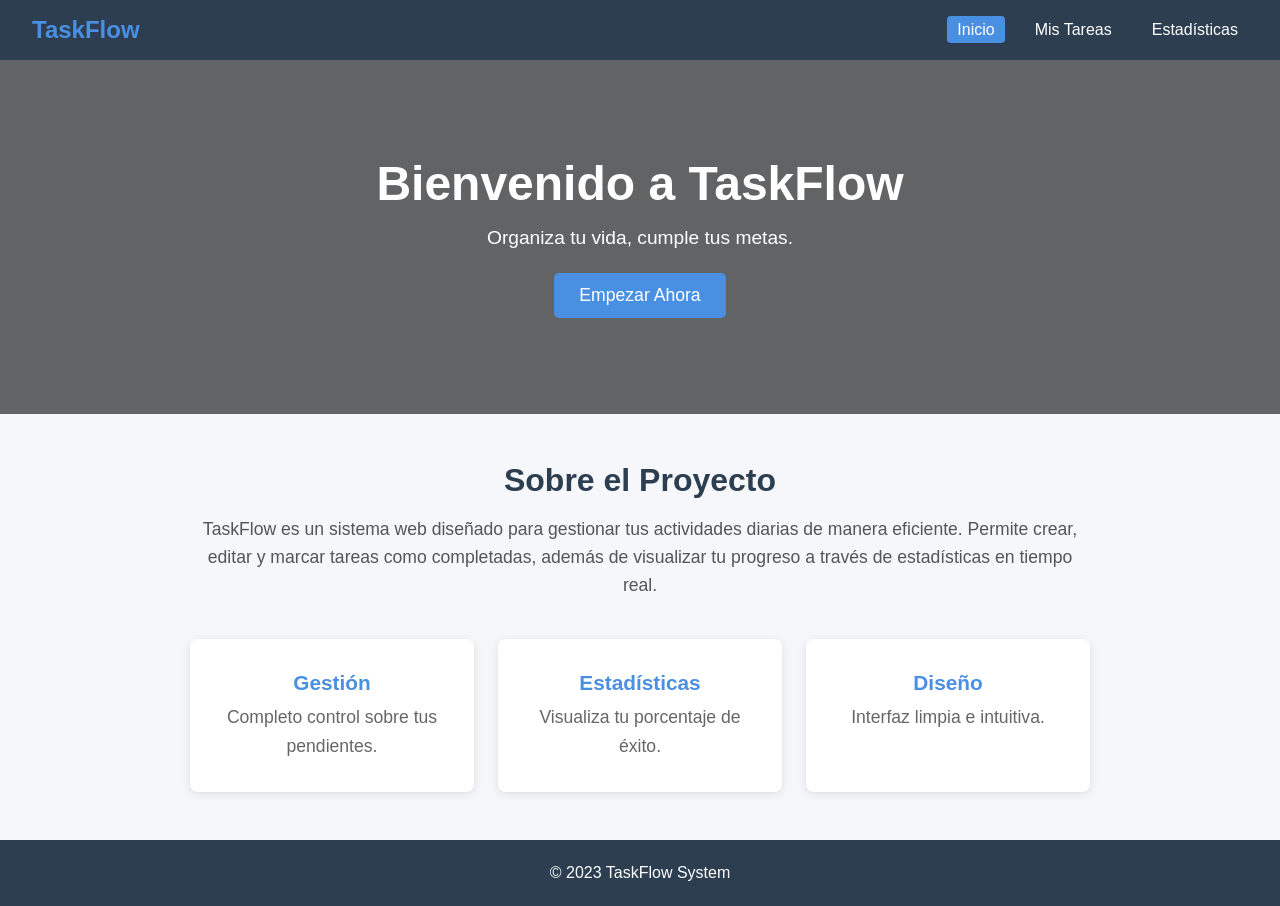
<file: home/index.html>
<!DOCTYPE html>
<html lang="es">
<head>
    <meta charset="UTF-8">
    <meta name="viewport" content="width=device-width, initial-scale=1.0">
    <title>TaskFlow - Inicio</title>
    <link rel="stylesheet" href="index.css">
</head>
<body>
    <nav class="navbar">
        <div class="logo">TaskFlow</div>
        <ul class="nav-links">
            <li><a href="index.html" class="active">Inicio</a></li>
            <li><a href="tareas.html">Mis Tareas</a></li>
            <li><a href="dashboard.html">Estadísticas</a></li>
        </ul>
    </nav>

    <header class="hero">
        <div class="hero-content">
            <h1>Bienvenido a TaskFlow</h1>
            <p>Organiza tu vida, cumple tus metas.</p>
            <a href="tareas.html" class="btn-primary">Empezar Ahora</a>
        </div>
    </header>

    <section class="info-section">
        <div class="container">
            <h2>Sobre el Proyecto</h2>
            <p>TaskFlow es un sistema web diseñado para gestionar tus actividades diarias de manera eficiente. Permite crear, editar y marcar tareas como completadas, además de visualizar tu progreso a través de estadísticas en tiempo real.</p>
            
            <div class="features">
                <div class="card">
                    <h3>Gestión</h3>
                    <p>Completo control sobre tus pendientes.</p>
                </div>
                <div class="card">
                    <h3>Estadísticas</h3>
                    <p>Visualiza tu porcentaje de éxito.</p>
                </div>
                <div class="card">
                    <h3>Diseño</h3>
                    <p>Interfaz limpia e intuitiva.</p>
                </div>
            </div>
        </div>
    </section>

    <footer>
        <p>&copy; 2023 TaskFlow System</p>
    </footer>

    <script src="index.js"></script>
</body>
</html>
</file>
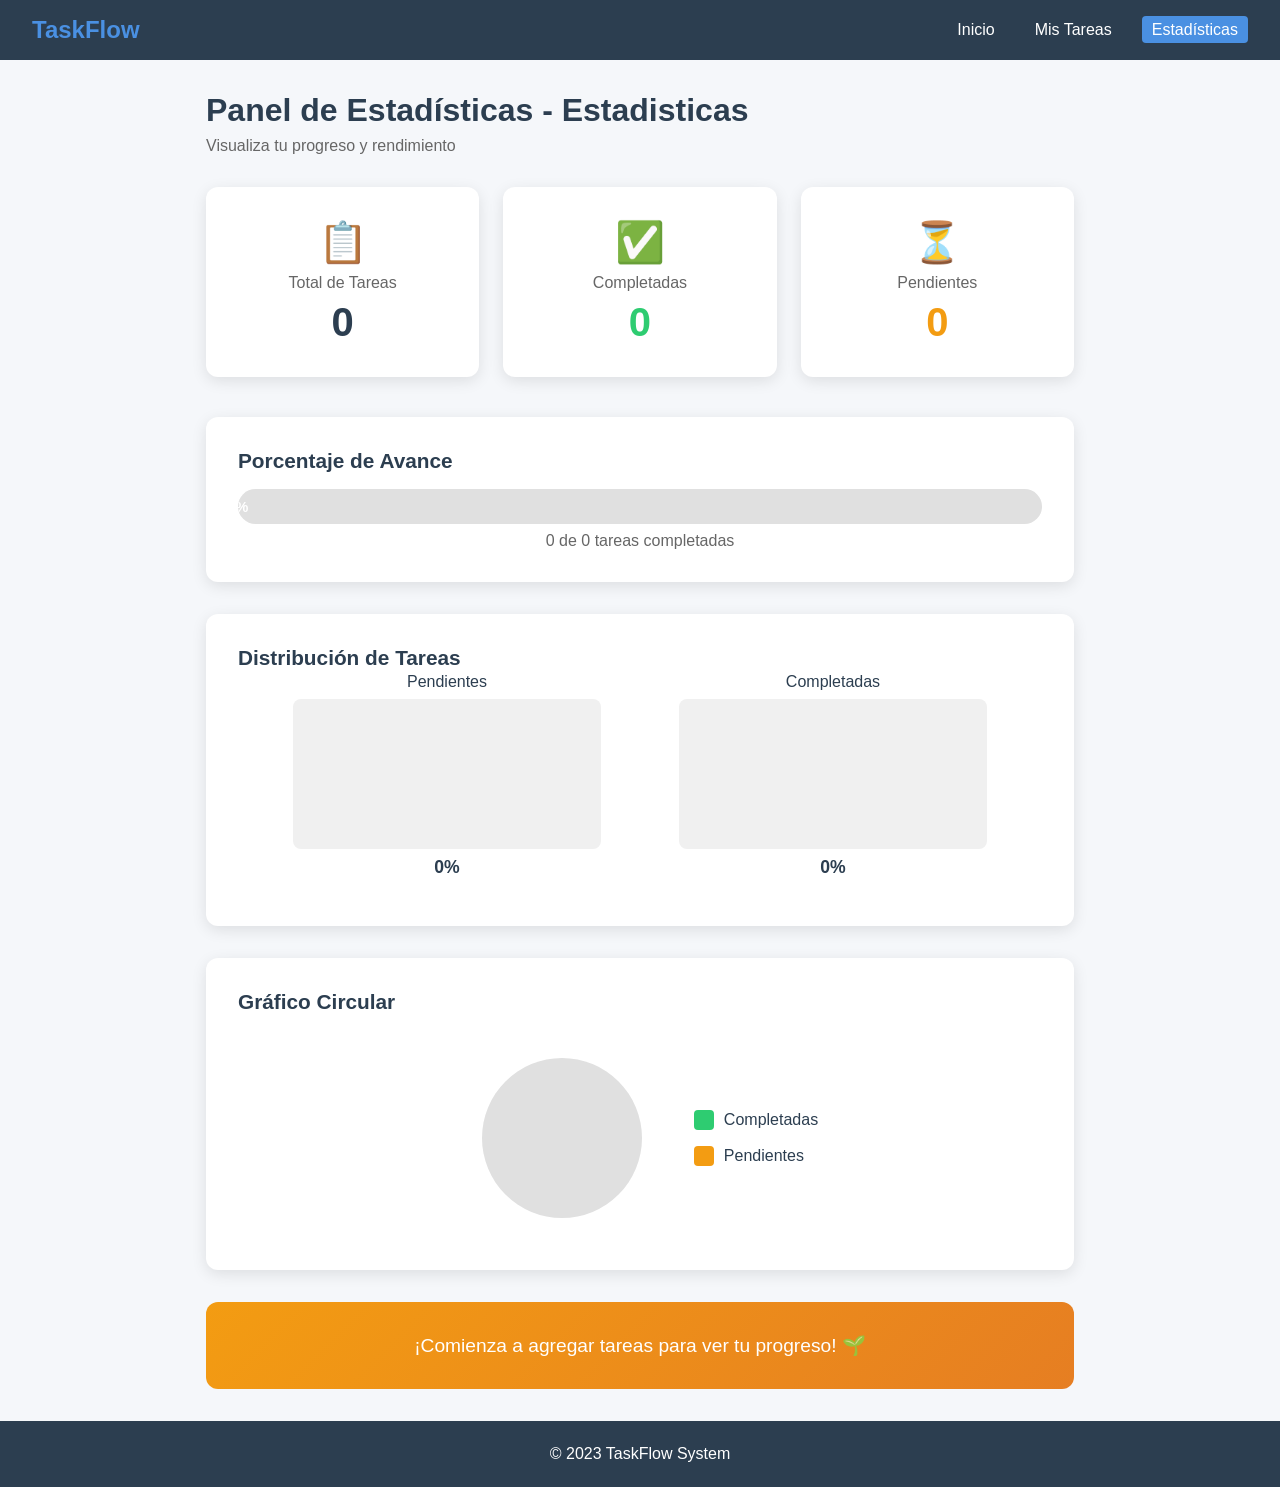
<file: dashboard/dashboard.html>
<!DOCTYPE html>
<html lang="es">
<head>
    <meta charset="UTF-8">
    <meta name="viewport" content="width=device-width, initial-scale=1.0">
    <title>TaskFlow - Estadísticas</title>
    <link rel="stylesheet" href="dashboard.css">
</head>
<body>
    <nav class="navbar">
        <div class="logo">TaskFlow</div>
        <ul class="nav-links">
            <li><a href="index.html">Inicio</a></li>
            <li><a href="tareas.html">Mis Tareas</a></li>
            <li><a href="dashboard.html" class="active">Estadísticas</a></li>
        </ul>
    </nav>

    <main class="container">
        <h2>Panel de Estadísticas - Estadisticas</h2>
        <p class="subtitle">Visualiza tu progreso y rendimiento</p>
        
        <!-- Tarjetas de estadísticas -->
        <div class="stats-grid">
            <div class="stat-card">
                <div class="stat-icon">📋</div>
                <h3>Total de Tareas</h3>
                <p id="stat-total" class="stat-number">0</p>
            </div>
            <div class="stat-card completed">
                <div class="stat-icon">✅</div>
                <h3>Completadas</h3>
                <p id="stat-completed" class="stat-number">0</p>
            </div>
            <div class="stat-card pending">
                <div class="stat-icon">⏳</div>
                <h3>Pendientes</h3>
                <p id="stat-pending" class="stat-number">0</p>
            </div>
        </div>
        
        <!-- Barra de progreso -->
        <div class="progress-section">
            <h3>Porcentaje de Avance</h3>
            <div class="progress-bar-container">
                <div id="progress-bar" class="progress-bar" style="width: 0%;">0%</div>
            </div>
            <p id="progress-text" class="progress-text">0 de 0 tareas completadas</p>
        </div>
        
        <!-- Gráfico de barras -->
        <div class="chart-section">
            <h3>Distribución de Tareas</h3>
            <div class="bar-chart">
                <div class="bar-group">
                    <div class="bar-label">Pendientes</div>
                    <div class="bar-wrapper">
                        <div id="bar-pending" class="bar bar-red" style="height: 0%;"></div>
                    </div>
                    <div id="label-pending" class="bar-value">0%</div>
                </div>
                <div class="bar-group">
                    <div class="bar-label">Completadas</div>
                    <div class="bar-wrapper">
                        <div id="bar-completed" class="bar bar-green" style="height: 0%;"></div>
                    </div>
                    <div id="label-completed" class="bar-value">0%</div>
                </div>
            </div>
        </div>
        
        <!-- Gráfico circular -->
        <div class="chart-section">
            <h3>Gráfico Circular</h3>
            <div class="pie-chart-container">
                <canvas id="pie-chart" width="200" height="200"></canvas>
                <div class="chart-legend">
                    <div class="legend-item">
                        <span class="legend-color green"></span>
                        <span>Completadas</span>
                    </div>
                    <div class="legend-item">
                        <span class="legend-color red"></span>
                        <span>Pendientes</span>
                    </div>
                </div>
            </div>
        </div>
        
        <!-- Mensaje motivacional -->
        <div id="motivation-card" class="motivation-card">
            <p id="motivation-text">¡Comienza a agregar tareas para ver tu progreso!</p>
        </div>
    </main>

    <footer>
        <p>&copy; 2023 TaskFlow System</p>
    </footer>

    <script src="dashboard.js"></script>
</body>
</html>
</file>
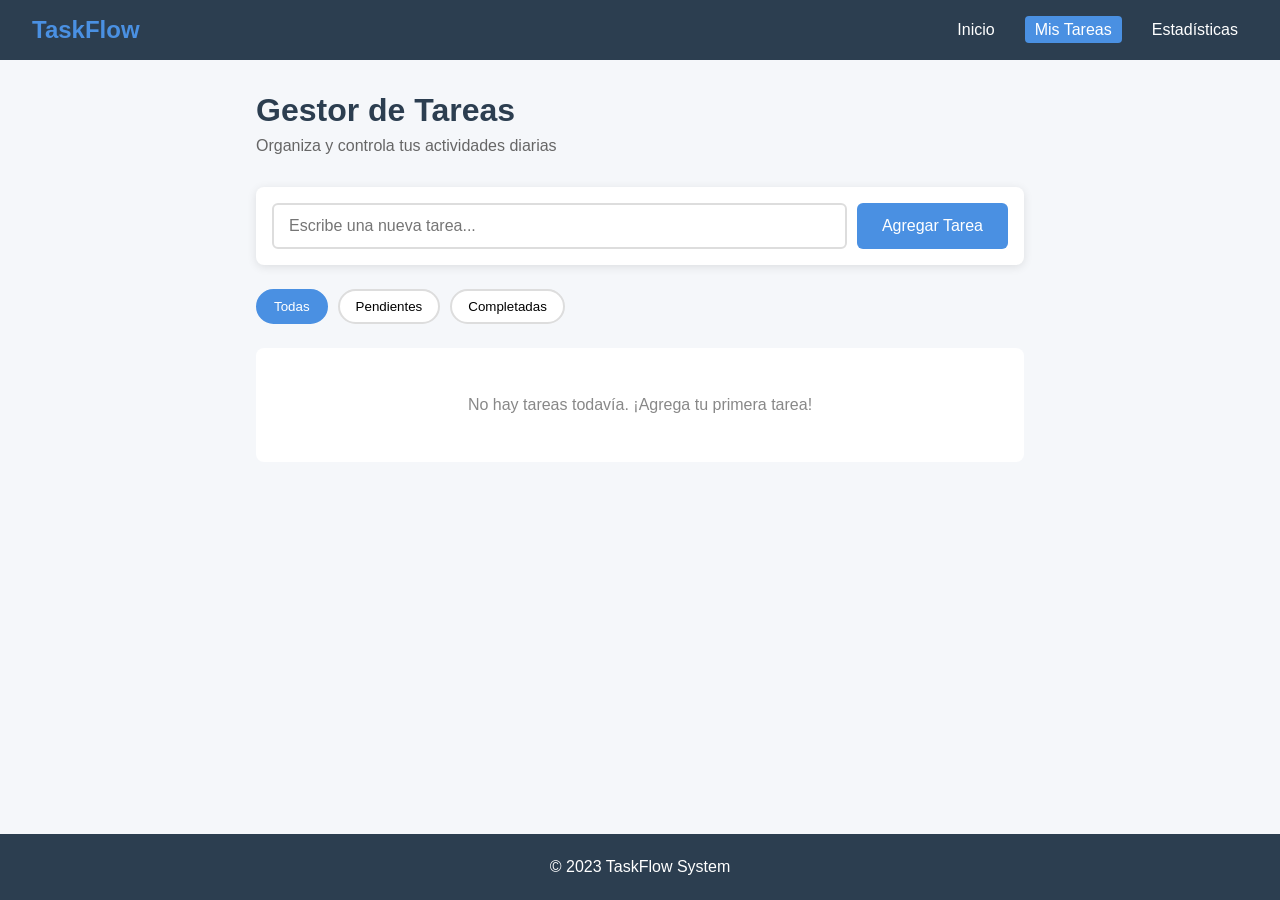
<file: task/tareas.html>
<!DOCTYPE html>
<html lang="es">
<head>
    <meta charset="UTF-8">
    <meta name="viewport" content="width=device-width, initial-scale=1.0">
    <title>TaskFlow - Mis Tareas</title>
    <link rel="stylesheet" href="tareas.css">
</head>
<body>
    <nav class="navbar">
        <div class="logo">TaskFlow</div>
        <ul class="nav-links">
            <li><a href="index.html">Inicio</a></li>
            <li><a href="tareas.html" class="active">Mis Tareas</a></li>
            <li><a href="dashboard.html">Estadísticas</a></li>
        </ul>
    </nav>

    <main class="container">
        <h2>Gestor de Tareas</h2>
        <p class="subtitle">Organiza y controla tus actividades diarias</p>
        
        <!-- Formulario para crear tareas -->
        <form id="task-form" class="task-form">
            <input type="text" id="task-input" placeholder="Escribe una nueva tarea..." required autocomplete="off">
            <button type="submit" class="btn-add">Agregar Tarea</button>
        </form>

        <!-- Filtros de tareas -->
        <div class="filters">
            <button class="filter-btn active" data-filter="all">Todas</button>
            <button class="filter-btn" data-filter="pending">Pendientes</button>
            <button class="filter-btn" data-filter="completed">Completadas</button>
        </div>

        <!-- Lista de tareas -->
        <ul id="task-list" class="task-list">
            <!-- Las tareas se cargan aquí dinámicamente -->
        </ul>

        <!-- Mensaje si no hay tareas -->
        <div id="empty-message" class="empty-message" style="display: none;">
            <p>No hay tareas todavía. ¡Agrega tu primera tarea!</p>
        </div>
    </main>

    <footer>
        <p>&copy; 2023 TaskFlow System</p>
    </footer>

    <script src="tareas.js"></script>
</body>
</html>
</file>
<file: home/index.css>
:root {
    --primary: #4a90e2;
    --secondary: #f5f7fa;
    --dark: #2c3e50;
    --light: #ffffff;
}

* {
    margin: 0;
    padding: 0;
    box-sizing: border-box;
    font-family: 'Segoe UI', Tahoma, Geneva, Verdana, sans-serif;
}

body {
    background-color: var(--secondary);
    color: var(--dark);
    min-height: 100vh;
    display: flex;
    flex-direction: column;
}

/* Navbar */
.navbar {
    background: var(--dark);
    padding: 1rem 2rem;
    display: flex;
    justify-content: space-between;
    align-items: center;
}

.logo {
    font-size: 1.5rem;
    font-weight: bold;
    color: var(--primary);
}

.nav-links {
    list-style: none;
    display: flex;
    gap: 20px;
}

.nav-links a {
    color: var(--light);
    text-decoration: none;
    padding: 5px 10px;
    border-radius: 4px;
    transition: 0.3s;
}

.nav-links a:hover,
.nav-links a.active {
    background: var(--primary);
}

/* Hero Section */
.hero {
    background: linear-gradient(rgba(0,0,0,0.6), rgba(0,0,0,0.6)), 
                url('https://images.unsplash.com/photo-1497032628192-86f99bcd76bc?w=1600');
    background-size: cover;
    background-position: center;
    color: white;
    text-align: center;
    padding: 6rem 1rem;
}

.hero-content h1 {
    font-size: 3rem;
    margin-bottom: 1rem;
}

.hero-content p {
    font-size: 1.2rem;
    margin-bottom: 1.5rem;
}

.btn-primary {
    background: var(--primary);
    color: white;
    padding: 12px 25px;
    text-decoration: none;
    border-radius: 5px;
    font-size: 1.1rem;
    display: inline-block;
    transition: transform 0.2s;
}

.btn-primary:hover {
    transform: scale(1.05);
}

/* Info Section */
.info-section {
    padding: 3rem 1rem;
}

.container {
    max-width: 900px;
    margin: 0 auto;
}

.info-section h2 {
    text-align: center;
    margin-bottom: 1rem;
    font-size: 2rem;
}

.info-section p {
    text-align: center;
    font-size: 1.1rem;
    line-height: 1.6;
    color: #555;
}

.features {
    display: grid;
    grid-template-columns: repeat(auto-fit, minmax(250px, 1fr));
    gap: 1.5rem;
    margin-top: 2.5rem;
}

.card {
    background: white;
    padding: 2rem;
    border-radius: 8px;
    box-shadow: 0 2px 10px rgba(0,0,0,0.1);
    text-align: center;
    transition: transform 0.3s;
}

.card:hover {
    transform: translateY(-5px);
}

.card h3 {
    color: var(--primary);
    margin-bottom: 0.5rem;
    font-size: 1.3rem;
}

.card p {
    color: #666;
}

/* Footer */
footer {
    text-align: center;
    padding: 1.5rem;
    background: var(--dark);
    color: var(--light);
    margin-top: auto;
}
</file>
<file: dashboard/dashboard.css>
:root {
    --primary: #4a90e2;
    --secondary: #f5f7fa;
    --dark: #2c3e50;
    --light: #ffffff;
    --success: #2ecc71;
    --warning: #f39c12;
    --danger: #e74c3c;
}

* {
    margin: 0;
    padding: 0;
    box-sizing: border-box;
    font-family: 'Segoe UI', Tahoma, Geneva, Verdana, sans-serif;
}

body {
    background-color: var(--secondary);
    color: var(--dark);
    min-height: 100vh;
    display: flex;
    flex-direction: column;
}

/* Navbar */
.navbar {
    background: var(--dark);
    padding: 1rem 2rem;
    display: flex;
    justify-content: space-between;
    align-items: center;
}

.logo {
    font-size: 1.5rem;
    font-weight: bold;
    color: var(--primary);
}

.nav-links {
    list-style: none;
    display: flex;
    gap: 20px;
}

.nav-links a {
    color: var(--light);
    text-decoration: none;
    padding: 5px 10px;
    border-radius: 4px;
    transition: 0.3s;
}

.nav-links a:hover,
.nav-links a.active {
    background: var(--primary);
}

/* Container */
.container {
    max-width: 900px;
    margin: 2rem auto;
    padding: 0 1rem;
    width: 100%;
    flex: 1;
}

.container h2 {
    font-size: 2rem;
    margin-bottom: 0.5rem;
}

.subtitle {
    color: #666;
    margin-bottom: 2rem;
}

/* Stats Grid */
.stats-grid {
    display: grid;
    grid-template-columns: repeat(auto-fit, minmax(200px, 1fr));
    gap: 1.5rem;
    margin-bottom: 2.5rem;
}

.stat-card {
    background: white;
    padding: 2rem;
    border-radius: 12px;
    box-shadow: 0 4px 15px rgba(0,0,0,0.1);
    text-align: center;
    transition: transform 0.3s;
}

.stat-card:hover {
    transform: translateY(-5px);
}

.stat-icon {
    font-size: 2.5rem;
    margin-bottom: 0.5rem;
}

.stat-card h3 {
    font-size: 1rem;
    color: #666;
    margin-bottom: 0.5rem;
    font-weight: 500;
}

.stat-number {
    font-size: 2.5rem;
    font-weight: bold;
    color: var(--dark);
}

.stat-card.completed .stat-number {
    color: var(--success);
}

.stat-card.pending .stat-number {
    color: var(--warning);
}

/* Progress Section */
.progress-section {
    background: white;
    padding: 2rem;
    border-radius: 12px;
    box-shadow: 0 4px 15px rgba(0,0,0,0.1);
    margin-bottom: 2rem;
}

.progress-section h3 {
    font-size: 1.3rem;
    margin-bottom: 1rem;
}

.progress-bar-container {
    background: #e0e0e0;
    height: 35px;
    border-radius: 20px;
    overflow: hidden;
    position: relative;
}

.progress-bar {
    background: linear-gradient(90deg, var(--success), #27ae60);
    height: 100%;
    display: flex;
    align-items: center;
    justify-content: center;
    color: white;
    font-weight: bold;
    font-size: 0.9rem;
    transition: width 0.5s ease;
    border-radius: 20px;
}

.progress-text {
    text-align: center;
    margin-top: 0.5rem;
    color: #666;
}

/* Chart Section */
.chart-section {
    background: white;
    padding: 2rem;
    border-radius: 12px;
    box-shadow: 0 4px 15px rgba(0,0,0,0.1);
    margin-bottom: 2rem;
}

.chart-section h3 {
    font-size: 1.3rem;
    margin-bottom: 1.5rem;
}

/* Bar Chart */
.bar-chart {
    display: flex;
    justify-content: space-around;
    align-items: flex-end;
    height: 200px;
    padding: 1rem;
}

.bar-group {
    display: flex;
    flex-direction: column;
    align-items: center;
    width: 40%;
}

.bar-label {
    font-weight: 500;
    margin-bottom: 0.5rem;
}

.bar-wrapper {
    width: 100%;
    height: 150px;
    background: #f0f0f0;
    border-radius: 8px;
    display: flex;
    align-items: flex-end;
    overflow: hidden;
}

.bar {
    width: 100%;
    transition: height 0.5s ease;
    border-radius: 8px 8px 0 0;
}

.bar-red {
    background: linear-gradient(180deg, var(--warning), #e67e22);
}

.bar-green {
    background: linear-gradient(180deg, var(--success), #27ae60);
}

.bar-value {
    margin-top: 0.5rem;
    font-weight: bold;
    font-size: 1.1rem;
}

/* Pie Chart */
.pie-chart-container {
    display: flex;
    justify-content: center;
    align-items: center;
    gap: 2rem;
    flex-wrap: wrap;
}

#pie-chart {
    max-width: 200px;
}

.chart-legend {
    display: flex;
    flex-direction: column;
    gap: 1rem;
}

.legend-item {
    display: flex;
    align-items: center;
    gap: 10px;
}

.legend-color {
    width: 20px;
    height: 20px;
    border-radius: 4px;
}

.legend-color.green {
    background: var(--success);
}

.legend-color.red {
    background: var(--warning);
}

/* Motivation Card */
.motivation-card {
    background: linear-gradient(135deg, var(--primary), #667eea);
    padding: 2rem;
    border-radius: 12px;
    text-align: center;
    color: white;
}

.motivation-card p {
    font-size: 1.2rem;
    font-weight: 500;
}

/* Footer */
footer {
    text-align: center;
    padding: 1.5rem;
    background: var(--dark);
    color: var(--light);
}
</file>
<file: task/tareas.css>
:root {
    --primary: #4a90e2;
    --secondary: #f5f7fa;
    --dark: #2c3e50;
    --light: #ffffff;
    --success: #2ecc71;
    --danger: #e74c3c;
    --warning: #f39c12;
}

* {
    margin: 0;
    padding: 0;
    box-sizing: border-box;
    font-family: 'Segoe UI', Tahoma, Geneva, Verdana, sans-serif;
}

body {
    background-color: var(--secondary);
    color: var(--dark);
    min-height: 100vh;
    display: flex;
    flex-direction: column;
}

/* Navbar */
.navbar {
    background: var(--dark);
    padding: 1rem 2rem;
    display: flex;
    justify-content: space-between;
    align-items: center;
}

.logo {
    font-size: 1.5rem;
    font-weight: bold;
    color: var(--primary);
}

.nav-links {
    list-style: none;
    display: flex;
    gap: 20px;
}

.nav-links a {
    color: var(--light);
    text-decoration: none;
    padding: 5px 10px;
    border-radius: 4px;
    transition: 0.3s;
}

.nav-links a:hover,
.nav-links a.active {
    background: var(--primary);
}

/* Container */
.container {
    max-width: 800px;
    margin: 2rem auto;
    padding: 0 1rem;
    width: 100%;
    flex: 1;
}

.container h2 {
    font-size: 2rem;
    margin-bottom: 0.5rem;
}

.subtitle {
    color: #666;
    margin-bottom: 2rem;
}

/* Form */
.task-form {
    display: flex;
    gap: 10px;
    margin-bottom: 1.5rem;
    background: white;
    padding: 1rem;
    border-radius: 8px;
    box-shadow: 0 2px 10px rgba(0,0,0,0.1);
}

#task-input {
    flex: 1;
    padding: 12px 15px;
    font-size: 1rem;
    border: 2px solid #ddd;
    border-radius: 6px;
    outline: none;
    transition: border-color 0.3s;
}

#task-input:focus {
    border-color: var(--primary);
}

.btn-add {
    background: var(--primary);
    color: white;
    border: none;
    padding: 12px 25px;
    font-size: 1rem;
    border-radius: 6px;
    cursor: pointer;
    transition: background 0.3s;
}

.btn-add:hover {
    background: #357abd;
}

/* Filtros */
.filters {
    display: flex;
    gap: 10px;
    margin-bottom: 1.5rem;
}

.filter-btn {
    background: white;
    border: 2px solid #ddd;
    padding: 8px 16px;
    border-radius: 20px;
    cursor: pointer;
    transition: all 0.3s;
}

.filter-btn:hover,
.filter-btn.active {
    background: var(--primary);
    border-color: var(--primary);
    color: white;
}

/* Task List */
.task-list {
    list-style: none;
    background: white;
    border-radius: 8px;
    box-shadow: 0 2px 10px rgba(0,0,0,0.1);
    overflow: hidden;
}

.task-item {
    display: flex;
    justify-content: space-between;
    align-items: center;
    padding: 1rem 1.5rem;
    border-bottom: 1px solid #eee;
    transition: background 0.3s;
}

.task-item:last-child {
    border-bottom: none;
}

.task-item:hover {
    background: #f9f9f9;
}

.task-content {
    display: flex;
    align-items: center;
    gap: 15px;
    flex: 1;
}

.task-checkbox {
    width: 22px;
    height: 22px;
    cursor: pointer;
    accent-color: var(--success);
}

.task-text {
    font-size: 1rem;
    transition: all 0.3s;
}

.task-item.completed .task-text {
    text-decoration: line-through;
    color: #888;
}

.task-actions {
    display: flex;
    gap: 8px;
}

.btn-edit, .btn-delete {
    background: none;
    border: none;
    cursor: pointer;
    padding: 5px 10px;
    border-radius: 4px;
    transition: all 0.3s;
    font-size: 0.9rem;
}

.btn-edit {
    color: var(--warning);
    background: #fef3e2;
}

.btn-edit:hover {
    background: #fde4c2;
}

.btn-delete {
    color: var(--danger);
    background: #fdeaea;
}

.btn-delete:hover {
    background: #fddcdc;
}

/* Empty Message */
.empty-message {
    text-align: center;
    padding: 3rem;
    color: #888;
    background: white;
    border-radius: 8px;
}

/* Edit Mode */
.task-item.editing .task-text {
    border: 2px solid var(--primary);
    padding: 5px 10px;
    border-radius: 4px;
    outline: none;
}

/* Footer */
footer {
    text-align: center;
    padding: 1.5rem;
    background: var(--dark);
    color: var(--light);
}
</file>
